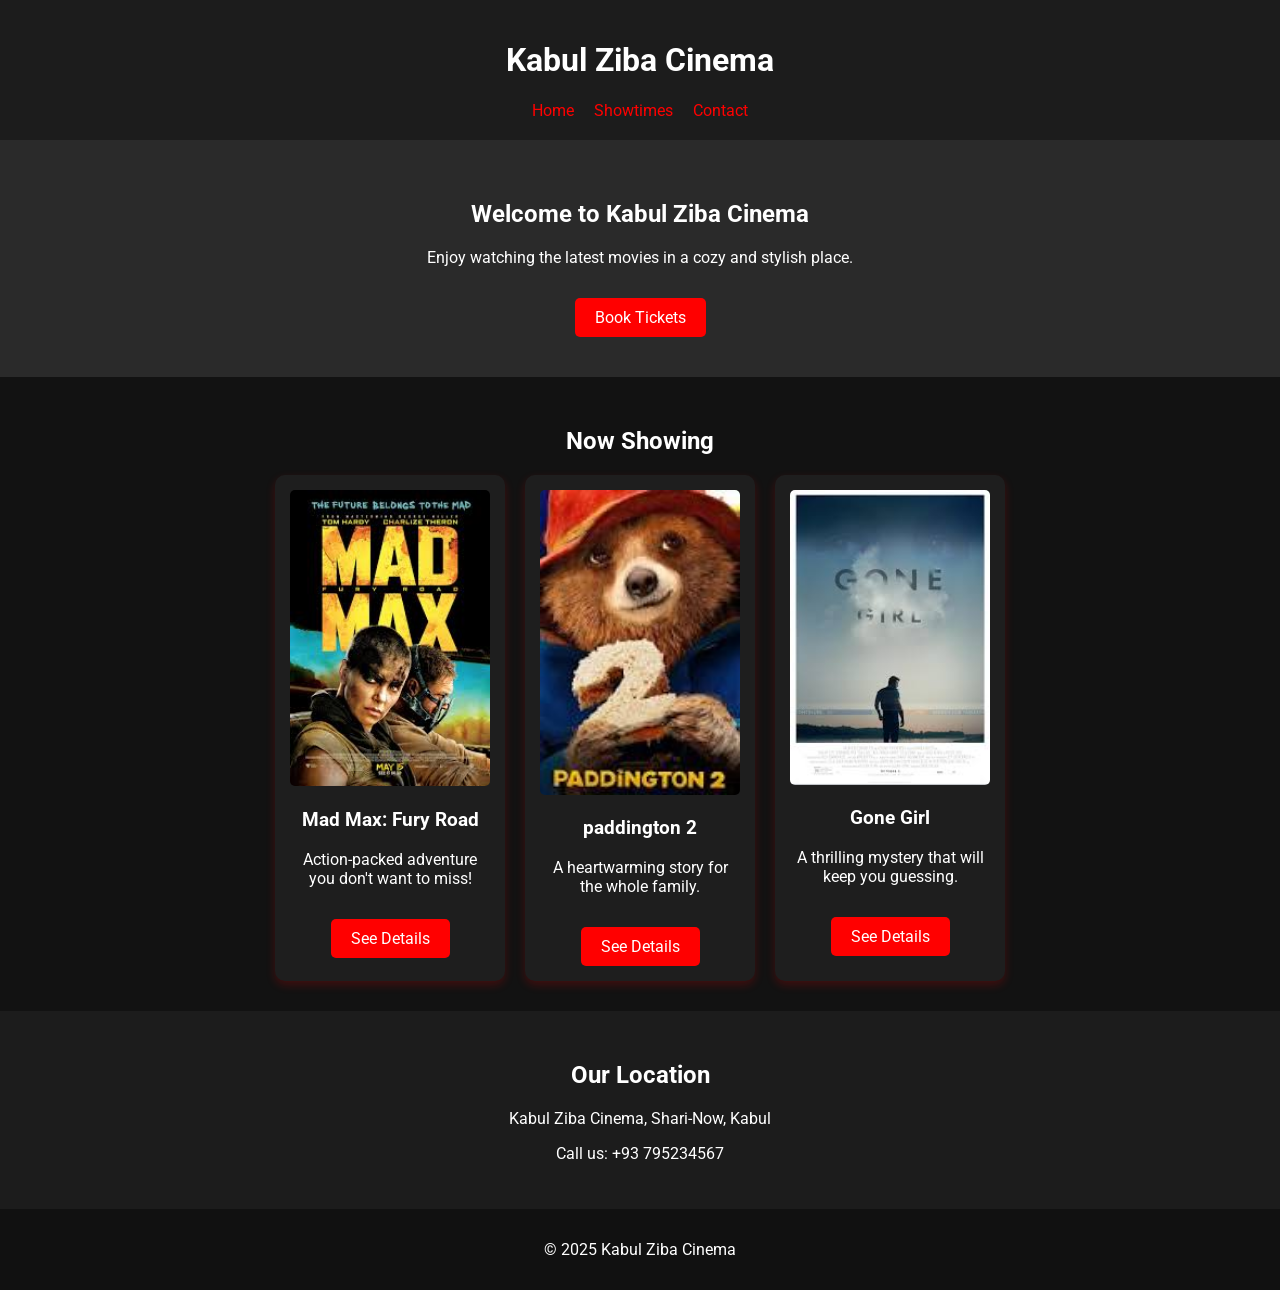
<file: index.html>
<!DOCTYPE html>
<html lang="en">
<head>
  <meta charset="UTF-8" />
  <meta name="viewport" content="width=device-width, initial-scale=1.0" />
  <title>Kabul Ziba Cinema</title>
  <link href="style.css" rel="stylesheet" />
  <link href="https://fonts.googleapis.com/css2?family=Roboto&display=swap" rel="stylesheet">
</head>
<body>
  <header>
    <h1>Kabul Ziba Cinema</h1>
    <nav>
      <ul>
        <li><a href="#">Home</a></li>
        <li><a href="#">Showtimes</a></li>
        <li><a href="#">Contact</a></li>
      </ul>
    </nav>
  </header>

  <section class="hero">
    <h2>Welcome to Kabul Ziba Cinema</h2>
    <p>Enjoy watching the latest movies in a cozy and stylish place.</p>
    <a href="#" class="btn">Book Tickets</a>
  </section>

  <section class="now-showing">
    <h2>Now Showing</h2>
    <div class="movie-cards">
      <div class="movie-card">
        <img src="Mad Max.jpeg" alt="Movie 1" />
        <h3>Mad Max: Fury Road</h3>
        <p>Action-packed adventure you don't want to miss!</p>
        <a href="#" class="btn">See Details</a>
      </div>
      <div class="movie-card">
        <img src="Padd.jpeg" alt="Movie 2" />
        <h3>paddington 2</h3>
        <p>A heartwarming story for the whole family.</p>
        <a href="#" class="btn">See Details</a>
      </div>
      <div class="movie-card">
        <img src="Gone girl.jpeg" alt="Movie 3" />
        <h3>Gone Girl</h3>
        <p>A thrilling mystery that will keep you guessing.</p>
        <a href="#" class="btn">See Details</a>
      </div>
    </div>
  </section>

  <section class="about">
    <h2>Our Location</h2>
    <p>Kabul Ziba Cinema, Shari-Now, Kabul</p>
    <p>Call us: +93 795234567</p>
  </section>

  <footer>
    <p>&copy; 2025 Kabul Ziba Cinema</p>
  </footer>
</body>
</html>
</file>
<file: style.css>
body {
  font-family: 'Roboto', sans-serif;
  background-color: #121212;
  color: #fff;
  margin: 0;
  padding: 0;
}

header {
  background-color: #1c1c1c;
  padding: 20px;
  text-align: center;
}

nav ul {
  list-style: none;
  padding: 0;
  margin: 10px 0 0;
  display: flex;
  justify-content: center;
  gap: 20px;
}

nav a {
  color: red;
  text-decoration: none;
}

nav a:hover {
  text-decoration: underline;
}


.hero {
  text-align: center;
  padding: 40px 20px;
  background-color: #2a2a2a;
}

.btn {
  display: inline-block;
  margin-top: 15px;
  padding: 10px 20px;
  background-color: red;
  color: white;
  text-decoration: none;
  border-radius: 5px;
}

.btn:hover {
  background-color: darkred;
}


.now-showing {
  padding: 30px 20px;
  text-align: center;
}

.movie-cards {
  display: flex;
  justify-content: center;
  gap: 20px;
  flex-wrap: wrap;
}

.movie-card {
  background-color: #1e1e1e;
  padding: 15px;
  border-radius: 10px;
  box-shadow: 0 4px 10px rgba(255, 0, 0, 0.2);
  width: 200px;
}

.movie-card img {
  width: 100%;
  height: auto;
  border-radius: 5px;
}


.about {
  padding: 30px 20px;
  text-align: center;
  background-color: #1c1c1c;
}


footer {
  text-align: center;
  padding: 15px;
  background-color: #111;
}


@media (max-width: 600px) {
  nav ul {
    flex-direction: column;
  }

  .movie-cards {
    flex-direction: column;
    align-items: center;
  }

  .hero h2 {
    font-size: 1.5rem;
  }
}
</file>
<file: styleI.css>
body {
  font-family: 'Roboto', sans-serif;
  background-color: #121212;
  color: #fff;
  margin: 0;
  padding: 0;
}

header {
  background-color: #1c1c1c;
  padding: 20px;
  text-align: center;
}

nav ul {
  list-style: none;
  padding: 0;
  margin: 10px 0 0;
  display: flex;
  justify-content: center;
  gap: 20px;
}

nav a {
  color: red;
  text-decoration: none;
}

nav a:hover {
  text-decoration: underline;
}


.hero {
  text-align: center;
  padding: 40px 20px;
  background-color: #2a2a2a;
}

.btn {
  display: inline-block;
  margin-top: 15px;
  padding: 10px 20px;
  background-color: red;
  color: white;
  text-decoration: none;
  border-radius: 5px;
}

.btn:hover {
  background-color: darkred;
}


.now-showing {
  padding: 30px 20px;
  text-align: center;
}

.movie-cards {
  display: flex;
  justify-content: center;
  gap: 20px;
  flex-wrap: wrap;
}

.movie-card {
  background-color: #1e1e1e;
  padding: 15px;
  border-radius: 10px;
  box-shadow: 0 4px 10px rgba(255, 0, 0, 0.2);
  width: 200px;
}

.movie-card img {
  width: 100%;
  height: auto;
  border-radius: 5px;
}


.about {
  padding: 30px 20px;
  text-align: center;
  background-color: #1c1c1c;
}


footer {
  text-align: center;
  padding: 15px;
  background-color: #111;
}


@media (max-width: 600px) {
  nav ul {
    flex-direction: column;
  }

  .movie-cards {
    flex-direction: column;
    align-items: center;
  }

  .hero h2 {
    font-size: 1.5rem;
  }
}
</file>
